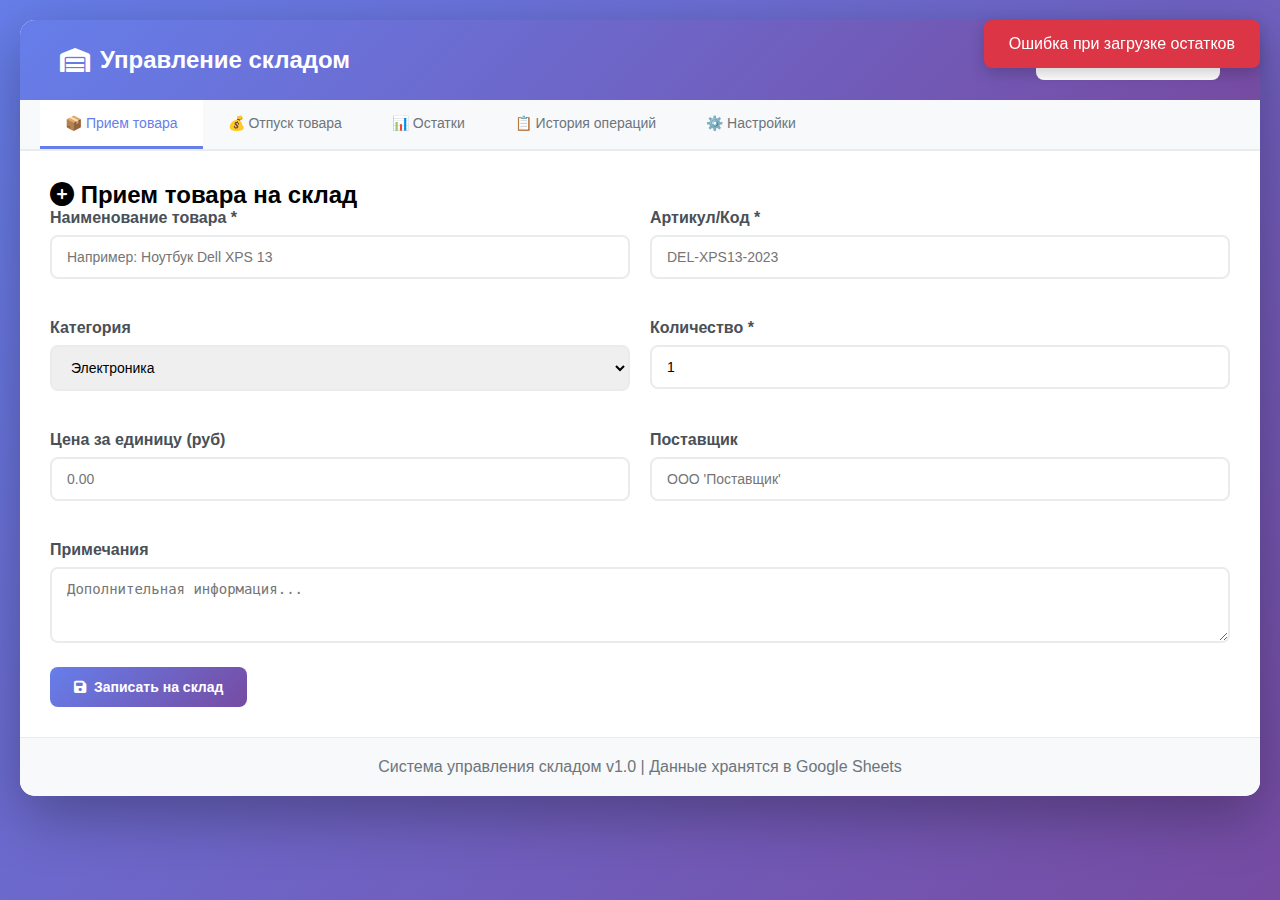
<file: index.html>
<!DOCTYPE html>
<html lang="ru">
<head>
    <meta charset="UTF-8">
    <meta name="viewport" content="width=device-width, initial-scale=1.0">
    <title>Система управления складом</title>
    <link rel="stylesheet" href="style.css">
    <link rel="stylesheet" href="https://cdnjs.cloudflare.com/ajax/libs/font-awesome/6.4.0/css/all.min.css">
</head>
<body>
    <div class="container">
        <header>
            <h1><i class="fas fa-warehouse"></i> Управление складом</h1>
            <div class="auth-section">
                <button id="authButton" class="btn btn-auth">
                    <i class="fas fa-sign-in-alt"></i> Авторизоваться
                </button>
                <div id="userInfo" class="hidden">
                    <span id="userName"></span>
                </div>
            </div>
        </header>

        <div class="tabs">
            <button class="tab-btn active" data-tab="add">📦 Прием товара</button>
            <button class="tab-btn" data-tab="sell">💰 Отпуск товара</button>
            <button class="tab-btn" data-tab="stock">📊 Остатки</button>
            <button class="tab-btn" data-tab="history">📋 История операций</button>
            <button class="tab-btn" data-tab="settings">⚙️ Настройки</button>
        </div>

        <main>
            <!-- Вкладка Приема товара -->
            <div id="add" class="tab-content active">
                <h2><i class="fas fa-plus-circle"></i> Прием товара на склад</h2>
                <form id="addForm">
                    <div class="form-row">
                        <div class="form-group">
                            <label for="productName">Наименование товара *</label>
                            <input type="text" id="productName" required placeholder="Например: Ноутбук Dell XPS 13">
                        </div>
                        <div class="form-group">
                            <label for="productCode">Артикул/Код *</label>
                            <input type="text" id="productCode" required placeholder="DEL-XPS13-2023">
                        </div>
                    </div>
                    
                    <div class="form-row">
                        <div class="form-group">
                            <label for="category">Категория</label>
                            <select id="category">
                                <option value="Электроника">Электроника</option>
                                <option value="Офисная техника">Офисная техника</option>
                                <option value="Мебель">Мебель</option>
                                <option value="Канцелярия">Канцелярия</option>
                                <option value="Прочее">Прочее</option>
                            </select>
                        </div>
                        <div class="form-group">
                            <label for="quantity">Количество *</label>
                            <input type="number" id="quantity" required min="1" value="1">
                        </div>
                    </div>

                    <div class="form-row">
                        <div class="form-group">
                            <label for="price">Цена за единицу (руб)</label>
                            <input type="number" id="price" min="0" step="0.01" placeholder="0.00">
                        </div>
                        <div class="form-group">
                            <label for="supplier">Поставщик</label>
                            <input type="text" id="supplier" placeholder="ООО 'Поставщик'">
                        </div>
                    </div>

                    <div class="form-group">
                        <label for="notes">Примечания</label>
                        <textarea id="notes" rows="3" placeholder="Дополнительная информация..."></textarea>
                    </div>

                    <button type="submit" class="btn btn-primary">
                        <i class="fas fa-save"></i> Записать на склад
                    </button>
                </form>
            </div>

            <!-- Вкладка Отпуска товара -->
            <div id="sell" class="tab-content">
                <h2><i class="fas fa-cart-arrow-down"></i> Отпуск товара клиенту</h2>
                <form id="sellForm">
                    <div class="form-group">
                        <label for="searchProduct">Поиск товара</label>
                        <div class="search-box">
                            <input type="text" id="searchProduct" placeholder="Введите название или артикул">
                            <button type="button" id="searchBtn" class="btn btn-secondary">
                                <i class="fas fa-search"></i> Найти
                            </button>
                        </div>
                    </div>

                    <div class="search-results hidden" id="searchResults">
                        <h3>Доступные товары:</h3>
                        <div id="productsList"></div>
                    </div>

                    <div id="selectedProduct" class="hidden">
                        <h3>Выбранный товар:</h3>
                        <div class="product-card">
                            <div class="product-info">
                                <strong id="selectedName"></strong>
                                <div>Артикул: <span id="selectedCode"></span></div>
                                <div>В наличии: <span id="selectedStock" class="stock-badge"></span></div>
                            </div>
                        </div>

                        <div class="form-row">
                            <div class="form-group">
                                <label for="sellQuantity">Количество для отпуска *</label>
                                <input type="number" id="sellQuantity" required min="1" value="1">
                            </div>
                            <div class="form-group">
                                <label for="clientName">Имя клиента *</label>
                                <input type="text" id="clientName" required placeholder="Иванов Иван">
                            </div>
                        </div>

                        <div class="form-group">
                            <label for="clientPhone">Телефон клиента</label>
                            <input type="tel" id="clientPhone" placeholder="+7 (999) 123-45-67">
                        </div>

                        <button type="submit" class="btn btn-primary">
                            <i class="fas fa-check-circle"></i> Подтвердить отпуск
                        </button>
                    </div>
                </form>
            </div>

            <!-- Вкладка Остатков -->
            <div id="stock" class="tab-content">
                <h2><i class="fas fa-boxes"></i> Текущие остатки на складе</h2>
                
                <div class="controls">
                    <div class="form-group">
                        <input type="text" id="stockSearch" placeholder="Поиск по товарам..." class="search-input">
                    </div>
                    <button id="refreshStock" class="btn btn-secondary">
                        <i class="fas fa-sync-alt"></i> Обновить
                    </button>
                    <button id="exportStock" class="btn btn-success">
                        <i class="fas fa-file-excel"></i> Экспорт
                    </button>
                </div>

                <div class="stats">
                    <div class="stat-card">
                        <div class="stat-value" id="totalItems">0</div>
                        <div class="stat-label">Всего позиций</div>
                    </div>
                    <div class="stat-card">
                        <div class="stat-value" id="totalQuantity">0</div>
                        <div class="stat-label">Общее количество</div>
                    </div>
                    <div class="stat-card">
                        <div class="stat-value" id="lowStock">0</div>
                        <div class="stat-label">Низкий запас</div>
                    </div>
                </div>

                <div class="table-container">
                    <table id="stockTable">
                        <thead>
                            <tr>
                                <th>Артикул</th>
                                <th>Наименование</th>
                                <th>Категория</th>
                                <th>Количество</th>
                                <th>Цена</th>
                                <th>Статус</th>
                                <th>Действия</th>
                            </tr>
                        </thead>
                        <tbody id="stockBody">
                            <!-- Данные будут загружены через JS -->
                        </tbody>
                    </table>
                </div>
            </div>

            <!-- Вкладка Истории -->
            <div id="history" class="tab-content">
                <h2><i class="fas fa-history"></i> История операций</h2>
                
                <div class="filters">
                    <select id="filterType" class="filter-select">
                        <option value="all">Все операции</option>
                        <option value="приход">Приход</option>
                        <option value="расход">Расход</option>
                    </select>
                    <input type="date" id="filterDateFrom" class="filter-date">
                    <input type="date" id="filterDateTo" class="filter-date">
                    <button id="applyFilter" class="btn btn-secondary">
                        <i class="fas fa-filter"></i> Применить
                    </button>
                </div>

                <div class="table-container">
                    <table id="historyTable">
                        <thead>
                            <tr>
                                <th>Дата</th>
                                <th>Тип</th>
                                <th>Товар</th>
                                <th>Количество</th>
                                <th>Клиент/Поставщик</th>
                                <th>Ответственный</th>
                            </tr>
                        </thead>
                        <tbody id="historyBody">
                            <!-- Данные будут загружены через JS -->
                        </tbody>
                    </table>
                </div>
            </div>

            <!-- Вкладка Настроек -->
            <div id="settings" class="tab-content">
                <h2><i class="fas fa-cog"></i> Настройки Google Sheets</h2>
                
                <div class="settings-card">
                    <h3><i class="fas fa-table"></i> Интеграция с Google Таблицами</h3>
                    
                    <div class="form-group">
                        <label for="sheetId">ID Google Таблицы</label>
                        <input type="text" id="sheetId" placeholder="Введите ID вашей таблицы">
                        <small>ID можно найти в URL таблицы: https://docs.google.com/spreadsheets/d/ВАШ_ID/edit</small>
                    </div>

                    <div class="form-group">
                        <label for="sheetName">Имя листа</label>
                        <input type="text" id="sheetName" value="Склад" placeholder="Имя листа в таблице">
                    </div>

                    <div class="form-buttons">
                        <button id="testConnection" class="btn btn-secondary">
                            <i class="fas fa-plug"></i> Проверить подключение
                        </button>
                        <button id="saveSettings" class="btn btn-primary">
                            <i class="fas fa-save"></i> Сохранить настройки
                        </button>
                    </div>

                    <div id="connectionStatus" class="status hidden"></div>
                </div>

                <div class="settings-card">
                    <h3><i class="fas fa-file-download"></i> Резервное копирование</h3>
                    <p>Скачайте все данные склада в виде файла Excel.</p>
                    <button id="backupData" class="btn btn-success">
                        <i class="fas fa-download"></i> Создать резервную копию
                    </button>
                </div>

                <div class="settings-card">
                    <h3><i class="fas fa-info-circle"></i> Инструкция</h3>
                    <ol class="instructions">
                        <li>Создайте новую Google Таблицу</li>
                        <li>Скопируйте её ID из URL</li>
                        <li>Вставьте ID в поле выше</li>
                        <li>Нажмите "Проверить подключение"</li>
                        <li>Если необходимо, предоставьте права доступа</li>
                    </ol>
                </div>
            </div>
        </main>

        <div id="notification" class="notification hidden"></div>

        <footer>
            <p>Система управления складом v1.0 | Данные хранятся в Google Sheets</p>
        </footer>
    </div>

    <!-- Модальное окно -->
    <div id="modal" class="modal hidden">
        <div class="modal-content">
            <span class="close-modal">&times;</span>
            <h3 id="modalTitle"></h3>
            <div id="modalBody"></div>
        </div>
    </div>

    <script src="https://apis.google.com/js/api.js"></script>
    <script src="sheets-api.js"></script>
    <script src="app.js"></script>
</body>
</html>
</file>
<file: style.css>
* {
    margin: 0;
    padding: 0;
    box-sizing: border-box;
}

body {
    font-family: 'Segoe UI', Tahoma, Geneva, Verdana, sans-serif;
    background: linear-gradient(135deg, #667eea 0%, #764ba2 100%);
    min-height: 100vh;
    padding: 20px;
}

.container {
    max-width: 1400px;
    margin: 0 auto;
    background: white;
    border-radius: 15px;
    box-shadow: 0 20px 60px rgba(0,0,0,0.3);
    overflow: hidden;
}

/* Header */
header {
    background: linear-gradient(135deg, #667eea 0%, #764ba2 100%);
    color: white;
    padding: 20px 40px;
    display: flex;
    justify-content: space-between;
    align-items: center;
}

header h1 {
    font-size: 24px;
    display: flex;
    align-items: center;
    gap: 10px;
}

.auth-section {
    display: flex;
    align-items: center;
    gap: 15px;
}

/* Tabs */
.tabs {
    display: flex;
    background: #f8f9fa;
    border-bottom: 2px solid #e9ecef;
    padding: 0 20px;
}

.tab-btn {
    padding: 15px 25px;
    background: none;
    border: none;
    cursor: pointer;
    font-size: 14px;
    font-weight: 500;
    color: #6c757d;
    border-bottom: 3px solid transparent;
    transition: all 0.3s;
    display: flex;
    align-items: center;
    gap: 8px;
}

.tab-btn:hover {
    color: #495057;
    background: rgba(0,0,0,0.05);
}

.tab-btn.active {
    color: #667eea;
    border-bottom-color: #667eea;
    background: white;
}

/* Main Content */
main {
    padding: 30px;
    min-height: 500px;
}

.tab-content {
    display: none;
    animation: fadeIn 0.5s;
}

.tab-content.active {
    display: block;
}

@keyframes fadeIn {
    from { opacity: 0; }
    to { opacity: 1; }
}

/* Forms */
.form-row {
    display: grid;
    grid-template-columns: 1fr 1fr;
    gap: 20px;
    margin-bottom: 20px;
}

@media (max-width: 768px) {
    .form-row {
        grid-template-columns: 1fr;
    }
}

.form-group {
    margin-bottom: 20px;
}

.form-group label {
    display: block;
    margin-bottom: 8px;
    font-weight: 600;
    color: #495057;
}

.form-group input,
.form-group select,
.form-group textarea {
    width: 100%;
    padding: 12px 15px;
    border: 2px solid #e9ecef;
    border-radius: 8px;
    font-size: 14px;
    transition: border-color 0.3s;
}

.form-group input:focus,
.form-group select:focus,
.form-group textarea:focus {
    outline: none;
    border-color: #667eea;
}

.search-box {
    display: flex;
    gap: 10px;
}

/* Buttons */
.btn {
    padding: 12px 24px;
    border: none;
    border-radius: 8px;
    cursor: pointer;
    font-size: 14px;
    font-weight: 600;
    transition: all 0.3s;
    display: inline-flex;
    align-items: center;
    gap: 8px;
}

.btn-primary {
    background: linear-gradient(135deg, #667eea 0%, #764ba2 100%);
    color: white;
}

.btn-primary:hover {
    transform: translateY(-2px);
    box-shadow: 0 5px 15px rgba(102, 126, 234, 0.4);
}

.btn-secondary {
    background: #6c757d;
    color: white;
}

.btn-secondary:hover {
    background: #5a6268;
}

.btn-success {
    background: #28a745;
    color: white;
}

.btn-success:hover {
    background: #218838;
}

.btn-auth {
    background: white;
    color: #667eea;
}

.btn-auth:hover {
    background: #f8f9fa;
}

/* Tables */
.table-container {
    overflow-x: auto;
    margin-top: 20px;
    border-radius: 8px;
    border: 1px solid #e9ecef;
}

table {
    width: 100%;
    border-collapse: collapse;
}

thead {
    background: linear-gradient(135deg, #667eea 0%, #764ba2 100%);
    color: white;
}

th, td {
    padding: 15px;
    text-align: left;
    border-bottom: 1px solid #e9ecef;
}

tbody tr:hover {
    background-color: #f8f9fa;
}

/* Stats */
.stats {
    display: grid;
    grid-template-columns: repeat(auto-fit, minmax(200px, 1fr));
    gap: 20px;
    margin: 30px 0;
}

.stat-card {
    background: white;
    padding: 20px;
    border-radius: 10px;
    box-shadow: 0 5px 15px rgba(0,0,0,0.1);
    text-align: center;
    transition: transform 0.3s;
}

.stat-card:hover {
    transform: translateY(-5px);
}

.stat-value {
    font-size: 36px;
    font-weight: 700;
    color: #667eea;
    margin-bottom: 10px;
}

.stat-label {
    color: #6c757d;
    font-size: 14px;
}

/* Product Card */
.product-card {
    background: #f8f9fa;
    border-radius: 8px;
    padding: 15px;
    margin: 15px 0;
    border-left: 4px solid #667eea;
}

.stock-badge {
    display: inline-block;
    padding: 4px 12px;
    border-radius: 20px;
    font-size: 12px;
    font-weight: 600;
}

.stock-badge.high { background: #d4edda; color: #155724; }
.stock-badge.medium { background: #fff3cd; color: #856404; }
.stock-badge.low { background: #f8d7da; color: #721c24; }

/* Notification */
.notification {
    position: fixed;
    top: 20px;
    right: 20px;
    padding: 15px 25px;
    border-radius: 8px;
    color: white;
    font-weight: 500;
    box-shadow: 0 5px 15px rgba(0,0,0,0.2);
    z-index: 1000;
    animation: slideIn 0.3s;
}

.notification.success { background: #28a745; }
.notification.error { background: #dc3545; }
.notification.warning { background: #ffc107; color: #212529; }

@keyframes slideIn {
    from {
        transform: translateX(100%);
        opacity: 0;
    }
    to {
        transform: translateX(0);
        opacity: 1;
    }
}

/* Modal */
.modal {
    position: fixed;
    top: 0;
    left: 0;
    width: 100%;
    height: 100%;
    background: rgba(0,0,0,0.5);
    display: flex;
    align-items: center;
    justify-content: center;
    z-index: 1001;
}

.modal.hidden {
    display: none;
}

.modal-content {
    background: white;
    padding: 30px;
    border-radius: 10px;
    max-width: 500px;
    width: 90%;
    max-height: 80vh;
    overflow-y: auto;
}

.close-modal {
    float: right;
    font-size: 24px;
    cursor: pointer;
    color: #6c757d;
}

/* Settings */
.settings-card {
    background: #f8f9fa;
    padding: 25px;
    border-radius: 10px;
    margin-bottom: 20px;
}

.settings-card h3 {
    margin-bottom: 15px;
    color: #495057;
    display: flex;
    align-items: center;
    gap: 10px;
}

.instructions {
    margin-left: 20px;
    line-height: 2;
}

.status {
    padding: 10px;
    border-radius: 5px;
    margin-top: 10px;
}

.status.success { background: #d4edda; color: #155724; }
.status.error { background: #f8d7da; color: #721c24; }

/* Footer */
footer {
    background: #f8f9fa;
    padding: 20px;
    text-align: center;
    color: #6c757d;
    border-top: 1px solid #e9ecef;
}

/* Controls */
.controls {
    display: flex;
    gap: 10px;
    margin: 20px 0;
    flex-wrap: wrap;
}

.search-input {
    flex: 1;
    min-width: 200px;
}

.filter-select, .filter-date {
    padding: 8px 12px;
    border: 2px solid #e9ecef;
    border-radius: 6px;
}

.filters {
    display: flex;
    gap: 10px;
    margin: 20px 0;
    flex-wrap: wrap;
}

/* Utility Classes */
.hidden {
    display: none !important;
}

/* Responsive */
@media (max-width: 768px) {
    .container {
        border-radius: 10px;
    }
    
    header {
        flex-direction: column;
        text-align: center;
        gap: 15px;
        padding: 15px;
    }
    
    .tabs {
        overflow-x: auto;
        flex-wrap: nowrap;
    }
    
    .tab-btn {
        white-space: nowrap;
        padding: 12px 15px;
        font-size: 13px;
    }
    
    main {
        padding: 15px;
    }
    
    .stats {
        grid-template-columns: 1fr;
    }
}
</file>
